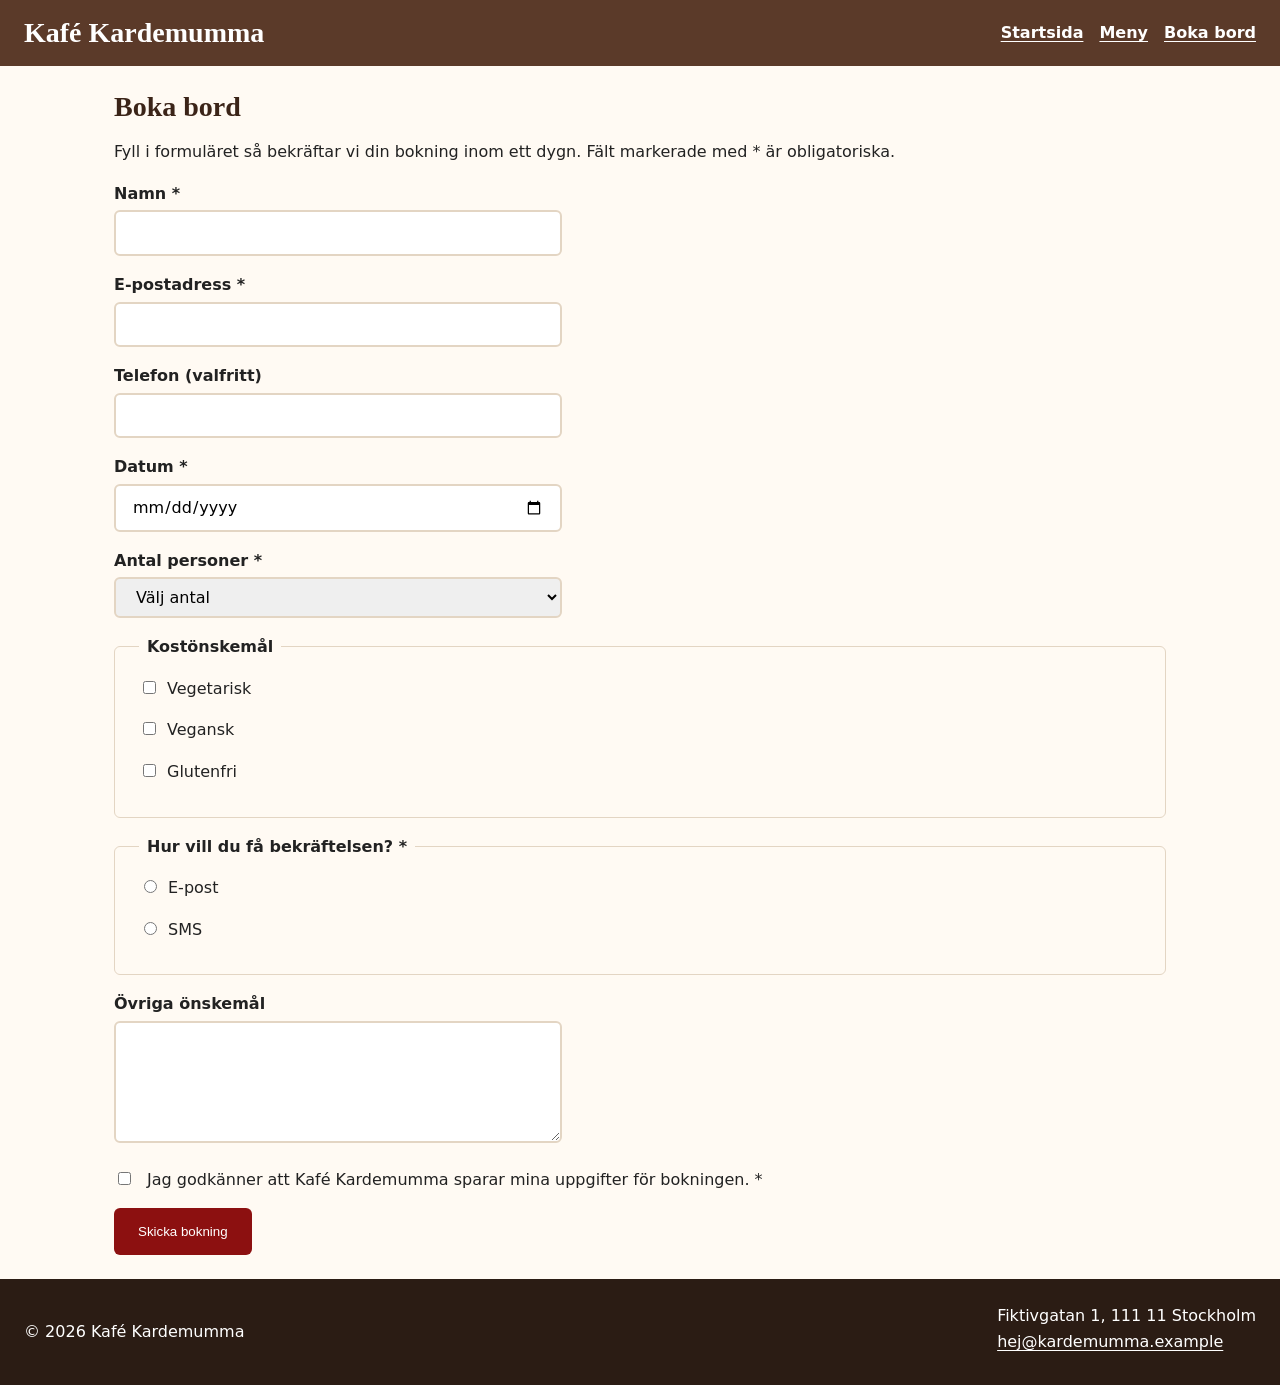
<file: kontakt.html>
<!doctype html>
<html lang="sv">
  <head>
    <meta charset="UTF-8" />
    <meta name="viewport" content="width=device-width, initial-scale=1.0" />
    <title>Boka bord – Kafé Kardemumma</title>
    <!-- <link rel="stylesheet" href="styles.css" /> -->
    <link rel="stylesheet" href="css/variables.css" />
    <link rel="stylesheet" href="css/base.css" />
    <link rel="stylesheet" href="css/layout.css" />
    <link rel="stylesheet" href="css/accessibility.css" />
    <link rel="stylesheet" href="css/components/button.css" />
    <link rel="stylesheet" href="css/components/footer.css" />
    <link rel="stylesheet" href="css/components/header.css" />
    <link rel="stylesheet" href="css/components/form.css" />
  </head>
  <body>
    <header>
      <h1>Kafé Kardemumma</h1>
      <nav aria-label="Huvudmeny">
        <ul>
          <li><a href="index.html">Startsida</a></li>
          <li><a href="index.html#meny">Meny</a></li>
          <li><a href="kontakt.html" aria-current="page">Boka bord</a></li>
        </ul>
      </nav>
    </header>

    <main>
      <h2>Boka bord</h2>
      <p>
        Fyll i formuläret så bekräftar vi din bokning inom ett dygn. Fält
        markerade med * är obligatoriska.
      </p>

      <form action="#" method="post">
        <div class="falt">
          <label for="namn">Namn *</label>
          <input
            type="text"
            id="namn"
            name="namn"
            autocomplete="name"
            required
          />
        </div>

        <div class="falt">
          <label for="epost">E-postadress *</label>
          <input
            type="email"
            id="epost"
            name="epost"
            autocomplete="email"
            required
          />
        </div>

        <div class="falt">
          <label for="telefon">Telefon (valfritt)</label>
          <input type="tel" id="telefon" name="telefon" autocomplete="tel" />
        </div>

        <div class="falt">
          <label for="datum">Datum *</label>
          <input type="date" id="datum" name="datum" required />
        </div>

        <div class="falt">
          <label for="antal">Antal personer *</label>
          <select id="antal" name="antal" required>
            <option value="">Välj antal</option>
            <option value="1">1 person</option>
            <option value="2">2 personer</option>
            <option value="3">3 personer</option>
            <option value="4">4 personer</option>
            <option value="5plus">5 eller fler</option>
          </select>
        </div>

        <fieldset>
          <legend>Kostönskemål</legend>
          <div class="val">
            <input
              type="checkbox"
              id="veg"
              name="kost"
              value="vegetarisk"
            /><label for="veg">Vegetarisk</label>
          </div>
          <div class="val">
            <input
              type="checkbox"
              id="vegan"
              name="kost"
              value="vegansk"
            /><label for="vegan">Vegansk</label>
          </div>
          <div class="val">
            <input
              type="checkbox"
              id="gluten"
              name="kost"
              value="glutenfri"
            /><label for="gluten">Glutenfri</label>
          </div>
        </fieldset>

        <fieldset>
          <legend>Hur vill du få bekräftelsen? *</legend>
          <div class="val">
            <input
              type="radio"
              id="via-epost"
              name="svar"
              value="epost"
              required
            /><label for="via-epost">E-post</label>
          </div>
          <div class="val">
            <input type="radio" id="via-sms" name="svar" value="sms" /><label
              for="via-sms"
              >SMS</label
            >
          </div>
        </fieldset>

        <div class="falt">
          <label for="onskemal">Övriga önskemål</label>
          <textarea id="onskemal" name="onskemal" rows="4"></textarea>
        </div>

        <div class="val">
          <input type="checkbox" id="samtycke" name="samtycke" required />
          <label for="samtycke"
            >Jag godkänner att Kafé Kardemumma sparar mina uppgifter för
            bokningen. *</label
          >
        </div>

        <button type="submit" class="knapp">Skicka bokning</button>
      </form>
    </main>

    <footer>
      <p>&copy; 2026 Kafé Kardemumma</p>
      <address>
        Fiktivgatan 1, 111 11 Stockholm<br />
        <a href="mailto:hej@kardemumma.example">hej@kardemumma.example</a>
      </address>
    </footer>
  </body>
</html>
</file>
<file: styles.css>
/*******************************************
 * WARNING: This file is deprecated and will be removed in a future version.
 * Please use the new component-based CSS files instead.
 *******************************************/

/* ===== Dag 3: grunder, boxmodell ===== */
*,
*::before,
*::after {
  box-sizing: border-box;
}

body {
  margin: var(--space-0);
  font-family: var(--font-body);
  color: var(--color-text);
  background-color: var(--color-page-background);
}

header {
  background-color: var(--color-heading-background);
  color: var(--color-text-invert);
  padding: var(--space-2) var(--space-3);
}

header h1 {
  margin: var(--space-0) var(--space-0) var(--space-1);
}

nav ul {
  list-style: none;
  margin: var(--space-0);
  padding: var(--space-0);
}

nav a {
  color: var(--color-text-invert);
}

main {
  padding: var(--space-3);
  max-width: var(--width-large);
  margin: var(--space-0) auto;
}

section {
  margin-bottom: var(--space-5);
}

article {
  background-color: var(--color-page-background);
  border: 1px solid var(--color-page-border);
  border-radius: var(--border-radius-large);
  padding: var(--space-4);
  margin-bottom: var(--space-2);
}

article img,
#om-oss img {
  max-width: 100%;
  height: auto;
  border-radius: var(--border-radius-small);
}

.knapp {
  display: inline-block;
  background-color: var(--color-button-primary);
  color: var(--color-text-invert);
  padding: var(--space-2) var(--space-3);
  border: var(--space-0);
  border-radius: var(--border-radius-medium);
  text-decoration: none;
}

footer {
  background-color: var(--color-footer-background);
  color: var(--color-text);
  padding: var(--space-3);
}

footer a {
  color: var(--color-text);
}

address {
  font-style: normal;
}

/* ===== Dag 4: typografi och färg ===== */
body {
  font-family: var(--font-body);
  font-size: 1rem;
  line-height: 1.6;
}

h1,
h2,
h3 {
  font-family: var(--font-heading);
  line-height: 1.2;
  color: var(--color-text-title);
}

header h1 {
  color: var(--color-text-invert);
  font-size: 1.75rem;
}

h2 {
  font-size: 1.75rem;
  margin: var(--space-0) var(--space-0) var(--space-2);
}

h3 {
  font-size: 1.25rem;
  margin: var(--space-2) var(--space-0) var(--space-1);
}

.pris {
  font-weight: 700;
  color: var(--color-button-primary);
}

a {
  color: var(--color-button-primary);
  text-underline-offset: 3px;
}

a:hover {
  color: var(--color-button-secondary);
}

nav a {
  font-weight: 600;
}

.knapp:hover {
  background-color: var(--color-button-secondary);
}

a:focus-visible,
button:focus-visible,
input:focus-visible,
select:focus-visible,
textarea:focus-visible {
  outline: 3px solid var(--color-focus);
  outline-offset: 2px;
}

#hero {
  background-color: var(--color-hero-background);
  padding: var(--space-4) var(--space-3);
  border-radius: var(--border-radius-large);
}

#hero p {
  font-size: 1.125rem;
  max-width: 60ch;
}

/* Formulär */
.falt,
.val {
  margin-bottom: var(--space-2);
}

label {
  display: block;
  font-weight: 600;
  margin-bottom: 4px;
}

.val label {
  display: inline;
  font-weight: 400;
  margin-left: var(--space-1);
}

input[type="text"],
input[type="email"],
input[type="tel"],
input[type="date"],
select,
textarea {
  width: 100%;
  max-width: 28rem;
  padding: var(--space-1) var(--space-2);
  border: 2px solid var(--color-page-border);
  border-radius: var(--border-radius-medium);
  font: inherit;
}

fieldset {
  border: 1px solid var(--color-page-border);
  border-radius: var(--border-radius-medium);
  margin: var(--space-0) var(--space-0) var(--space-2);
  padding: var(--space-2) var(--space-3);
}

legend {
  font-weight: 700;
  padding: var(--space-0) var(--space-1);
}

/* ===== Dag 5: Flexbox ===== */
header {
  display: flex;
  flex-wrap: wrap;
  align-items: center;
  justify-content: space-between;
  gap: var(--space-1) var(--space-3);
}

header h1 {
  margin: var(--space-0);
}

nav ul {
  display: flex;
  gap: var(--space-2);
}

footer {
  display: flex;
  flex-wrap: wrap;
  justify-content: space-between;
  gap: var(--space-2);
}

article {
  display: flex;
  flex-direction: column;
}

article .pris {
  margin-top: auto;
}

/* ===== Dag 6: Grid ===== */
.meny-lista {
  display: grid;
  grid-template-columns: repeat(auto-fit, minmax(240px, 1fr));
  gap: var(--space-2);
}

.meny-lista article {
  margin-bottom: 0;
}

#om-oss {
  display: grid;
  grid-template-columns: 1fr;
  gap: var(--space-1) var(--space-3);
}

#om-oss h2 {
  grid-column: 1 / -1;
}

/* ===== Dag 7: Responsiv design (mobile first) ===== */
@media (min-width: 600px) {
  main {
    padding: var(--space-3);
  }

  #hero {
    padding: var(--space-5) var(--space-4);
  }

  #hero h2 {
    font-size: 2.25rem;
  }
}

@media (min-width: 900px) {
  #om-oss {
    grid-template-columns: 1fr 1fr;
    align-items: start;
  }

  #om-oss img {
    grid-row: 2 / span 2;
    grid-column: 2;
  }

  header {
    padding: var(--space-2) var(--space-3);
  }
}
</file>
<file: css/variables.css>
/********************************************************************
 * Step 1. Create the variables
 *
 * Create the css/ folder and the css/variables.css file. Declare your variables inside 
 * :root { ... }: include at least five colors, two fonts, and a spacing scale (8, 16, 24, 32, 48 px). 
 * Naming examples: --color-primary, --font-heading, --space-2. 
 ********************************************************************/

:root {
  --color-page-background: #fffaf3;
  --color-heading-background: #5b3a29;
  --color-footer-background: #2b1c14;
  --color-button-primary: #8c1010;
  --color-button-secondary: #6f0c0c;
  --color-hero-background: #f3e3cf;
  --color-page-border: #e3d5c3;
  --color-text-invert: #ffffff;
  --color-text: #222222;
  --color-text-title: #3b2418;
  --color-focus: #1a73e8;

  --font-heading: Georgia, "Times New Roman", serif;
  --font-body: system-ui, -apple-system, "Segoe UI", Roboto, sans-serif;

  --space-0: 0;
  --space-1: 8px;
  --space-2: 16px;
  --space-3: 24px;
  --space-4: 32px;
  --space-5: 48px;

  --width-large: 1100px;

  --border-radius-large: 8px;
  --border-radius-medium: 6px;
  --border-radius-small: 4px;
}
</file>
<file: css/base.css>
/**
  * Base styles for the website.
  * These styles are applied globally and provide a foundation for the rest of the CSS.
  */

*,
*::before,
*::after {
  box-sizing: border-box;
}

body {
  margin: var(--space-0);
  font-family: var(--font-body);
  color: var(--color-text);
  background-color: var(--color-page-background);
}

body {
  font-family: var(--font-body);
  font-size: 1rem;
  line-height: 1.6;
}

h1,
h2,
h3 {
  font-family: var(--font-heading);
  line-height: 1.2;
  color: var(--color-text-title);
}

h2 {
  font-size: 1.75rem;
  margin: var(--space-0) var(--space-0) var(--space-2);
}

h3 {
  font-size: 1.25rem;
  margin: var(--space-2) var(--space-0) var(--space-1);
}

a {
  color: var(--color-button-primary);
  text-underline-offset: 3px;
}

a:hover {
  color: var(--color-button-secondary);
}
</file>
<file: css/layout.css>
/**
 * Layout
 * ======
 *
 * This file contains the layout styles for the website.
 */

main {
  padding: var(--space-3);
  max-width: var(--width-large);
  margin: var(--space-0) auto;
}

section {
  margin-bottom: var(--space-5);
}

.meny-lista {
  display: grid;
  grid-template-columns: repeat(auto-fit, minmax(240px, 1fr));
  gap: var(--space-2);
}

.meny-lista article {
  margin-bottom: 0;
}

@media (min-width: 600px) {
  main {
    padding: var(--space-3);
  }
}

@media (min-width: 900px) {
}
</file>
<file: css/accessibility.css>
/**
 * Accessibility styles
 * 
 * This file contains styles that improve accessibility for users with disabilities.
 * It includes focus styles for interactive elements, ensuring they are easily navigable.
 */

a:focus-visible,
button:focus-visible,
input:focus-visible,
select:focus-visible,
textarea:focus-visible {
  outline: 3px solid var(--color-focus);
  outline-offset: 2px;
}
</file>
<file: css/components/button.css>
/**
 * Button
 * ======
 *
 * Styles for the button component.
 */

.knapp {
  display: inline-block;
  background-color: var(--color-button-primary);
  color: var(--color-text-invert);
  padding: var(--space-2) var(--space-3);
  border: var(--space-0);
  border-radius: var(--border-radius-medium);
  text-decoration: none;
}

.knapp:hover {
  background-color: var(--color-button-secondary);
}
</file>
<file: css/components/footer.css>
/**
 * Footer
 * ======
 *
 * Styles for the footer component.
 */

footer {
  background-color: var(--color-footer-background);
  color: var(--color-text-invert);
  padding: var(--space-3);
  display: flex;
  flex-wrap: wrap;
  justify-content: space-between;
  gap: var(--space-2);
}

footer a {
  color: var(--color-text-invert);
}

address {
  font-style: normal;
}
</file>
<file: css/components/header.css>
/**
 * Header
 * ======
 *
 * Styles for the header component.
 */

header {
  background-color: var(--color-heading-background);
  color: var(--color-text-invert);
  padding: var(--space-2) var(--space-3);
  display: flex;
  flex-wrap: wrap;
  align-items: center;
  justify-content: space-between;
  gap: var(--space-1) var(--space-3);
}

header h1 {
  margin: var(--space-0);
  color: var(--color-text-invert);
  font-size: 1.75rem;
}

nav ul {
  list-style: none;
  margin: var(--space-0);
  padding: var(--space-0);
  display: flex;
  gap: var(--space-2);
}

nav a {
  color: var(--color-text-invert);
  font-weight: 600;
}

@media (min-width: 600px) {
}

@media (min-width: 900px) {
  header {
    padding: var(--space-2) var(--space-3);
  }
}
</file>
<file: css/components/form.css>
/**
 * Form
 * ======
 *
 * Styles for the form component.
 */

.falt,
.val {
  margin-bottom: var(--space-2);
}

label {
  display: block;
  font-weight: 600;
  margin-bottom: 4px;
}

.val label {
  display: inline;
  font-weight: 400;
  margin-left: var(--space-1);
}

input[type="text"],
input[type="email"],
input[type="tel"],
input[type="date"],
select,
textarea {
  width: 100%;
  max-width: 28rem;
  padding: var(--space-1) var(--space-2);
  border: 2px solid var(--color-page-border);
  border-radius: var(--border-radius-medium);
  font: inherit;
}

fieldset {
  border: 1px solid var(--color-page-border);
  border-radius: var(--border-radius-medium);
  margin: var(--space-0) var(--space-0) var(--space-2);
  padding: var(--space-2) var(--space-3);
}

legend {
  font-weight: 700;
  padding: var(--space-0) var(--space-1);
}
</file>
